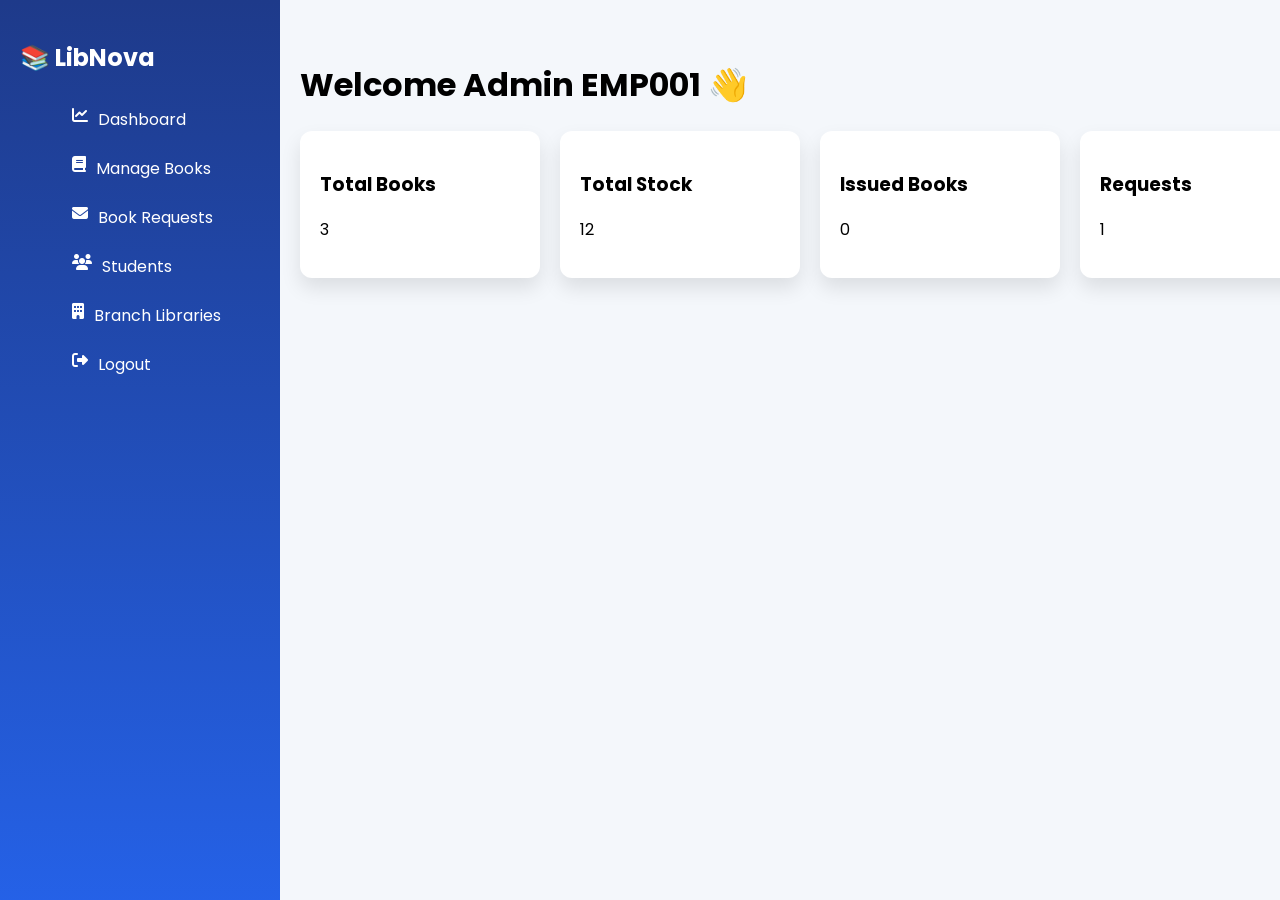
<file: library_management/employee-dashboard.html>
<!DOCTYPE html>
<html lang="en">
<head>

<meta charset="UTF-8">
<meta name="viewport" content="width=device-width, initial-scale=1.0">

<title>LibNova Admin Dashboard</title>

<link rel="stylesheet" href="employee-dashboard.css">

<link href="https://fonts.googleapis.com/css2?family=Poppins:wght@300;400;600&display=swap" rel="stylesheet">

<link rel="stylesheet"
href="https://cdnjs.cloudflare.com/ajax/libs/font-awesome/6.5.0/css/all.min.css">

</head>

<body>

<div class="container">

<!-- SIDEBAR -->

<div class="sidebar">

<h2 class="logo">📚 LibNova</h2>

<ul>

<li onclick="showSection('dashboard')" class="active">
<i class="fa fa-chart-line"></i> Dashboard
</li>

<li onclick="showSection('books')">
<i class="fa fa-book"></i> Manage Books
</li>

<li onclick="showSection('requests')">
<i class="fa fa-envelope"></i> Book Requests
</li>

<li onclick="showSection('students')">
<i class="fa fa-users"></i> Students
</li>

<li onclick="showSection('branches')">
<i class="fa fa-building"></i> Branch Libraries
</li>

<li onclick="logout()">
<i class="fa fa-sign-out-alt"></i> Logout
</li>

</ul>

</div>


<!-- MAIN CONTENT -->

<div class="main-content">

<h1 id="welcomeText"></h1>


<!-- DASHBOARD -->

<div id="dashboardSection" class="section">

<div class="cards">

<div class="card">
<h3>Total Books</h3>
<p id="totalBooks"></p>
</div>

<div class="card">
<h3>Total Stock</h3>
<p id="totalStock"></p>
</div>

<div class="card">
<h3>Issued Books</h3>
<p id="issuedCount"></p>
</div>

<div class="card">
<h3>Requests</h3>
<p id="requestCount"></p>
</div>

</div>

</div>


<!-- MANAGE BOOKS -->

<div id="booksSection" class="section" style="display:none">

<h2>Manage Books</h2>

<div class="form-row">

<input id="titleInput" placeholder="Book Title">
<input id="authorInput" placeholder="Author">

<select id="branchInput">
<option value="Central">Central</option>
<option value="CSE">CSE</option>
<option value="ECE">ECE</option>
<option value="MECH">Mechanical</option>
</select>

<input id="stockInput" type="number" placeholder="Stock">

<button onclick="addBook()">Add Book</button>

</div>

<div id="bookList"></div>

</div>


<!-- REQUESTS -->

<div id="requestsSection" class="section" style="display:none">

<h2>Student Book Requests</h2>

<div id="requestList"></div>

</div>


<!-- STUDENTS -->

<div id="studentsSection" class="section" style="display:none">

<h2>Student Records</h2>

<div id="studentList"></div>

</div>


<!-- BRANCHES -->

<div id="branchesSection" class="section" style="display:none">

<h2>Branch Libraries</h2>

<button onclick="showBranch('Central')">Central</button>
<button onclick="showBranch('CSE')">CSE</button>
<button onclick="showBranch('ECE')">ECE</button>
<button onclick="showBranch('MECH')">Mechanical</button>

<h3 id="branchTitle"></h3>

<div id="branchBooks"></div>

</div>

</div>

</div>


<script>

const employeeId = localStorage.getItem("employeeId") || "EMP001";

document.getElementById("welcomeText").textContent =
"Welcome Admin " + employeeId + " 👋";


/* DEFAULT BOOK DATA */

if(!localStorage.getItem("books")){

localStorage.setItem("books",JSON.stringify([

{id:1,title:"Data Structures",author:"Mark Allen",branch:"CSE",stock:5},
{id:2,title:"Operating Systems",author:"Galvin",branch:"CSE",stock:3},
{id:3,title:"DBMS",author:"Korth",branch:"Central",stock:4}

]));

}


/* REQUEST DATA */

if(!localStorage.getItem("requests")){
localStorage.setItem("requests",JSON.stringify([
{student:"y23cd084",bookId:1}
]));
}

if(!localStorage.getItem("issuedBooks")){
localStorage.setItem("issuedBooks",JSON.stringify([]));
}


/* STORAGE HELPERS */

function getBooks(){
return JSON.parse(localStorage.getItem("books"));
}

function getRequests(){
return JSON.parse(localStorage.getItem("requests"));
}

function getIssued(){
return JSON.parse(localStorage.getItem("issuedBooks"));
}


/* NAVIGATION */

function showSection(section){

document.querySelectorAll(".section")
.forEach(s=>s.style.display="none");

document.getElementById(section+"Section").style.display="block";

}


/* DASHBOARD */

function loadDashboard(){

let books=getBooks();
let issued=getIssued();
let requests=getRequests();

document.getElementById("totalBooks").textContent=books.length;

document.getElementById("totalStock").textContent=
books.reduce((sum,b)=>sum+b.stock,0);

document.getElementById("issuedCount").textContent=issued.length;

document.getElementById("requestCount").textContent=requests.length;

}


/* BOOK LIST */

function loadBooks(){

let books=getBooks();

let container=document.getElementById("bookList");

container.innerHTML="";

books.forEach((b,i)=>{

container.innerHTML+=`

<div class="book-card">

<b>${b.title}</b> (${b.author})
<br>
Branch: ${b.branch || "Central"}
<br>
Stock: ${b.stock}

<button onclick="deleteBook(${i})">Delete</button>

</div>

`;

});

}


/* ADD BOOK */

function addBook(){

let books=getBooks();

let title=document.getElementById("titleInput").value;
let author=document.getElementById("authorInput").value;
let branch=document.getElementById("branchInput").value;
let stock=parseInt(document.getElementById("stockInput").value);

books.push({
id:Date.now(),
title,
author,
branch,
stock
});

localStorage.setItem("books",JSON.stringify(books));

loadBooks();
loadDashboard();

}


/* DELETE BOOK */

function deleteBook(i){

let books=getBooks();

books.splice(i,1);

localStorage.setItem("books",JSON.stringify(books));

loadBooks();
loadDashboard();

}


/* REQUEST LIST */

function loadRequests(){

let requests=getRequests();
let books=getBooks();

let container=document.getElementById("requestList");

container.innerHTML="";

requests.forEach((r,i)=>{

let book=books.find(b=>b.id===r.bookId);

container.innerHTML+=`

<div class="book-card">

${r.student} requested ${book.title}

<button onclick="approve(${i})">Approve</button>

</div>

`;

});

}


/* STUDENTS */

function loadStudents(){

let issued=getIssued();

let map={};

issued.forEach(b=>{
map[b.student]=(map[b.student]||0)+1;
});

let container=document.getElementById("studentList");

container.innerHTML="";

for(let s in map){

container.innerHTML+=`

<div class="book-card">

Student: ${s}
<br>
Books Issued: ${map[s]}

</div>

`;

}

}


/* BRANCH VIEW */

function showBranch(branch){

let books=getBooks();

let container=document.getElementById("branchBooks");

container.innerHTML="";

document.getElementById("branchTitle").textContent =
branch+" Library Books";

books.filter(b=>b.branch===branch)
.forEach(b=>{

container.innerHTML+=`

<div class="book-card">

${b.title}
<br>
Author: ${b.author}
<br>
Stock: ${b.stock}

</div>

`;

});

}


/* INITIAL LOAD */

loadDashboard();
loadBooks();
loadRequests();
loadStudents();


/* LOGOUT */

function logout(){

localStorage.removeItem("employeeId");

window.location.href="index.html";

}

</script>

</body>
</html>
</file>
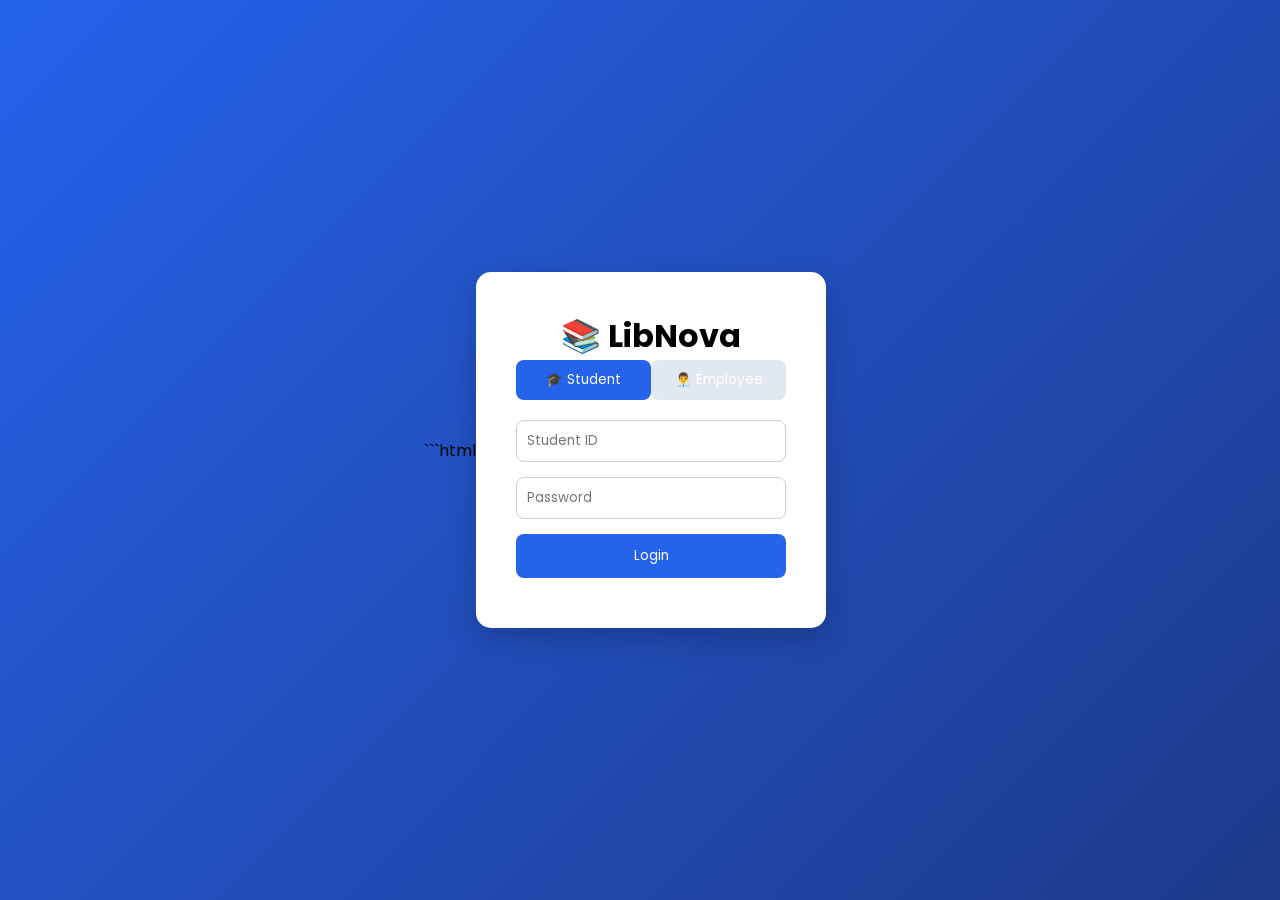
<file: library_management/login.html>
```html
<!DOCTYPE html>
<html lang="en">
<head>

<meta charset="UTF-8">
<meta name="viewport" content="width=device-width, initial-scale=1.0">

<title>LibNova Login Portal</title>

<link rel="stylesheet" href="login.css">

<link href="https://fonts.googleapis.com/css2?family=Poppins:wght@300;400;600&display=swap" rel="stylesheet">

<link rel="stylesheet" href="https://cdnjs.cloudflare.com/ajax/libs/font-awesome/6.5.0/css/all.min.css">

</head>

<body>

<div class="login-container">

<div class="login-box">

<h1>📚 LibNova</h1>

<div class="tabs">

<button class="tab active" onclick="switchTab('student')">🎓 Student</button>

<button class="tab" onclick="switchTab('employee')">👨‍💼 Employee</button>

</div>


<div id="studentForm" class="form active">

<input id="studentId" placeholder="Student ID">

<input type="password" id="studentPass" placeholder="Password">

<button onclick="studentLogin()">Login</button>

</div>


<div id="employeeForm" class="form">

<input id="empId" placeholder="Employee ID">

<input type="password" id="empPass" placeholder="Password">

<button onclick="employeeLogin()">Login</button>

</div>

<p id="errorMsg"></p>

</div>

</div>

<script>

function switchTab(type){

document.querySelectorAll(".tab").forEach(t=>t.classList.remove("active"));
document.querySelectorAll(".form").forEach(f=>f.classList.remove("active"));

if(type==="student"){
document.querySelectorAll(".tab")[0].classList.add("active");
document.getElementById("studentForm").classList.add("active");
}else{
document.querySelectorAll(".tab")[1].classList.add("active");
document.getElementById("employeeForm").classList.add("active");
}

}

function studentLogin(){

let id=document.getElementById("studentId").value.trim().toLowerCase();
let pass=document.getElementById("studentPass").value.trim();

const validStudents=["y23cd084","y23cd090"];

if(validStudents.includes(id) && pass==="1234"){

localStorage.setItem("studentId",id);

window.location.href="student.html";

}else{

document.getElementById("errorMsg").textContent="Invalid Student Login";

}

}

function employeeLogin(){

let id=document.getElementById("empId").value.trim().toUpperCase();
let pass=document.getElementById("empPass").value.trim();

const validEmployees=["EMP001","EMP002","EMP003"];

if(validEmployees.includes(id) && pass==="1234"){

localStorage.setItem("employeeId",id);

window.location.href="employee-dashboard.html";

}else{

document.getElementById("errorMsg").textContent="Invalid Employee Login";

}

}

</script>

</body>
</html>
</file>
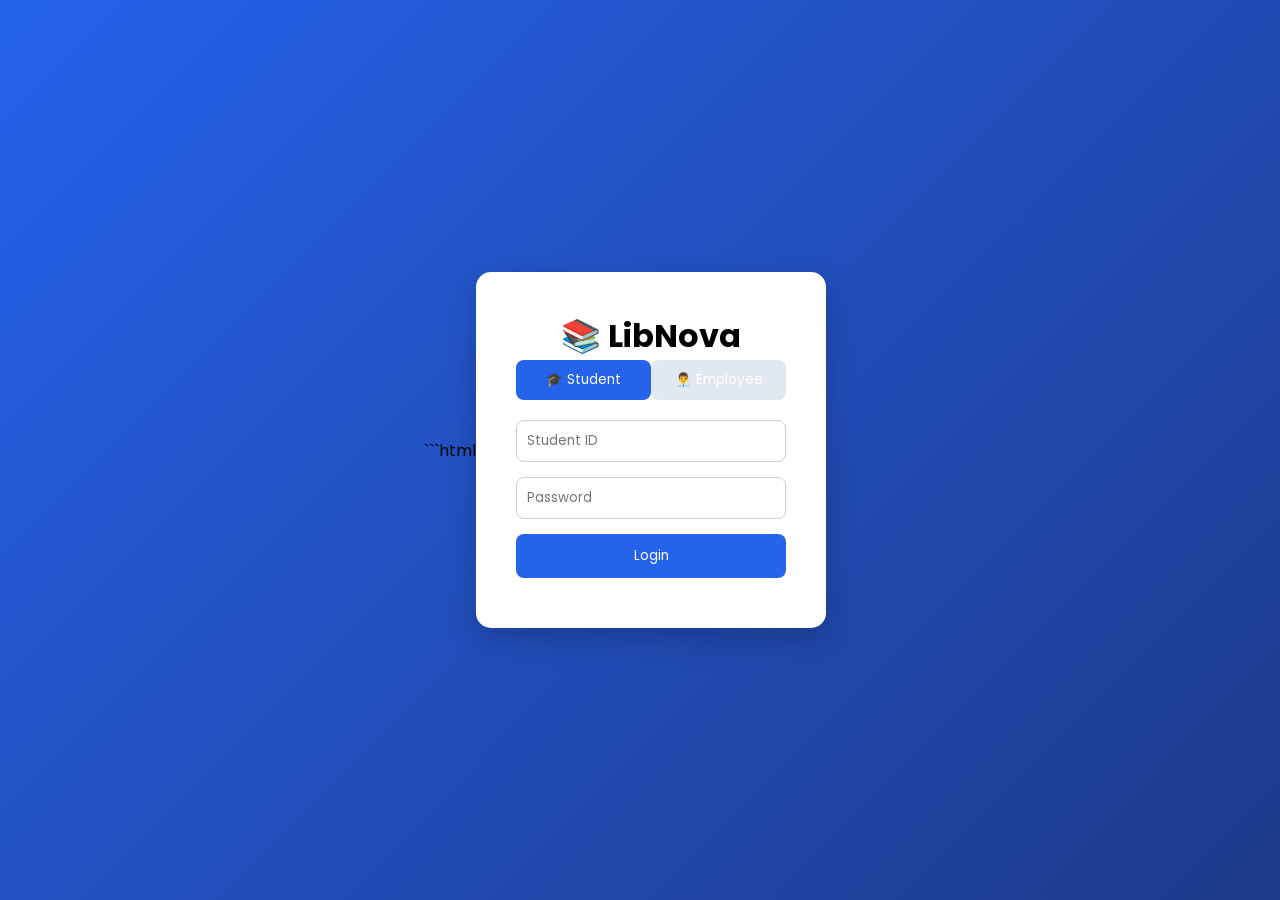
<file: library_management/student.html>
<!DOCTYPE html>
<html lang="en">
<head>

<meta charset="UTF-8">
<meta name="viewport" content="width=device-width, initial-scale=1.0">

<title>LibNova Student Portal</title>

<link rel="stylesheet" href="student-dashboard.css">

<link href="https://fonts.googleapis.com/css2?family=Poppins:wght@300;400;600&display=swap" rel="stylesheet">

<link rel="stylesheet"
href="https://cdnjs.cloudflare.com/ajax/libs/font-awesome/6.5.0/css/all.min.css">

</head>

<body>

<div class="container">

<div class="sidebar">

<h2 class="logo">📚 <span>LibNova</span></h2>

<ul>

<li onclick="showSection(event,'dashboard')" class="active">
<i class="fa fa-chart-line"></i> Dashboard
</li>

<li onclick="showSection(event,'search')">
<i class="fa fa-book"></i> Search Books
</li>

<li onclick="showSection(event,'requests')">
<i class="fa fa-envelope"></i> My Requests
</li>

<li onclick="showSection(event,'mybooks')">
<i class="fa fa-book-open"></i> Issued Books
</li>

<li onclick="showSection(event,'activity')">
<i class="fa fa-clock"></i> Activity
</li>

<li onclick="showSection(event,'profile')">
<i class="fa fa-user"></i> Profile
</li>

<li onclick="logout()">
<i class="fa fa-sign-out-alt"></i> Logout
</li>

</ul>

</div>

<div class="main-content">

<h1 id="welcomeText"></h1>

<!-- DASHBOARD -->

<div id="dashboardSection" class="section">

<h2>📊 Library Overview</h2>

<div class="cards">

<div class="card">
<h3>Requests</h3>
<p id="requestCount">0</p>
</div>

<div class="card">
<h3>Issued Books</h3>
<p id="issuedCount">0</p>
</div>

<div class="card">
<h3>Total Fine</h3>
<p>₹<span id="fine">0</span></p>
</div>

</div>

</div>

<!-- SEARCH -->

<div id="searchSection" class="section" style="display:none">

<h2>🔎 Search Books</h2>

<input id="searchInput"
placeholder="Search books..."
onkeyup="loadBooks()">

<select id="branchFilter" onchange="loadBooks()">

<option value="All">All Branches</option>
<option value="CSE">CSE</option>
<option value="ECE">ECE</option>
<option value="MECH">MECH</option>

</select>

<div id="bookList" class="book-grid"></div>

</div>

<!-- REQUESTS -->

<div id="requestsSection" class="section" style="display:none">

<h2>📨 My Book Requests</h2>

<div id="requestList"></div>

</div>

<!-- ISSUED BOOKS -->

<div id="mybooksSection" class="section" style="display:none">

<h2>📚 Issued Books</h2>

<div id="issuedList"></div>

</div>

<!-- ACTIVITY -->

<div id="activitySection" class="section" style="display:none">

<h2>📜 Activity</h2>

<div id="activityList"></div>

</div>

<!-- PROFILE -->

<div id="profileSection" class="section" style="display:none">

<h2>👤 Profile</h2>

<p>ID: <span id="profileId"></span></p>
<p>Email: <span id="profileEmail"></span></p>

</div>

</div>
</div>

<script>

const studentId = localStorage.getItem("studentId");

if(!studentId){
window.location.href="login.html";
}

document.getElementById("welcomeText").textContent =
"Welcome "+studentId+" 👋";

/* BOOK DATABASE */

const books=[

{id:1,title:"Data Structures",author:"Mark Allen",branch:"CSE",stock:5},
{id:2,title:"Operating Systems",author:"Galvin",branch:"CSE",stock:4},
{id:3,title:"DBMS",author:"Korth",branch:"CSE",stock:6},

{id:4,title:"Signals & Systems",author:"Oppenheim",branch:"ECE",stock:3},
{id:5,title:"Digital Electronics",author:"Mano",branch:"ECE",stock:4},

{id:6,title:"Thermodynamics",author:"Cengel",branch:"MECH",stock:2}

];

/* STORAGE */

if(!localStorage.getItem("requests"))
localStorage.setItem("requests",JSON.stringify([]));

if(!localStorage.getItem("issued"))
localStorage.setItem("issued",JSON.stringify([]));

if(!localStorage.getItem("activity"))
localStorage.setItem("activity",JSON.stringify([]));

/* NAVIGATION */

function showSection(e,section){

document.querySelectorAll(".section")
.forEach(s=>s.style.display="none");

document.getElementById(section+"Section").style.display="block";

document.querySelectorAll(".sidebar li")
.forEach(li=>li.classList.remove("active"));

e.currentTarget.classList.add("active");

loadBooks();
loadRequests();
loadIssued();
loadActivity();
updateDashboard();

}

/* SEARCH */

function loadBooks(){

let query=document.getElementById("searchInput").value.toLowerCase();
let branch=document.getElementById("branchFilter").value;

let container=document.getElementById("bookList");
container.innerHTML="";

books
.filter(b=>
(b.title.toLowerCase().includes(query) ||
b.author.toLowerCase().includes(query))
&& (branch==="All" || b.branch===branch)
)

.forEach(book=>{

container.innerHTML+=`

<div class="book-card">

<h3>${book.title}</h3>

<p>${book.author}</p>

<p>Branch: ${book.branch}</p>

<p>Stock: ${book.stock}</p>

<button onclick="requestBook(${book.id})">
Request Book
</button>

</div>

`;

});

}

/* REQUEST BOOK */

function requestBook(id){

let req=JSON.parse(localStorage.getItem("requests"));
let book=books.find(b=>b.id===id);

req.push({
student:studentId,
bookId:id,
title:book.title
});

localStorage.setItem("requests",JSON.stringify(req));

addActivity("Requested "+book.title);

alert("Request sent to librarian");

updateDashboard();
}

/* LOAD REQUESTS */

function loadRequests(){

let req=JSON.parse(localStorage.getItem("requests"));

let container=document.getElementById("requestList");
container.innerHTML="";

req
.filter(r=>r.student===studentId)
.forEach(r=>{

container.innerHTML+=`

<div class="data-card">

${r.title}

<span>Pending Approval</span>

</div>

`;

});

}

/* ISSUED */

function loadIssued(){

let issued=JSON.parse(localStorage.getItem("issued"));

let container=document.getElementById("issuedList");
container.innerHTML="";

issued
.filter(b=>b.student===studentId)
.forEach(b=>{

container.innerHTML+=`

<div class="data-card">

${b.title}

</div>

`;

});

}

/* ACTIVITY */

function addActivity(text){

let act=JSON.parse(localStorage.getItem("activity"));

act.unshift({
text:text,
time:new Date().toLocaleString()
});

localStorage.setItem("activity",JSON.stringify(act));

}

function loadActivity(){

let act=JSON.parse(localStorage.getItem("activity"));

let container=document.getElementById("activityList");
container.innerHTML="";

act.forEach(a=>{

container.innerHTML+=`
<p>${a.text} — ${a.time}</p>
`;

});

}

/* DASHBOARD */

function updateDashboard(){

let req=JSON.parse(localStorage.getItem("requests"));
let issued=JSON.parse(localStorage.getItem("issued"));

document.getElementById("requestCount").textContent =
req.filter(r=>r.student===studentId).length;

document.getElementById("issuedCount").textContent =
issued.filter(b=>b.student===studentId).length;

}

/* PROFILE */

document.getElementById("profileId").textContent=studentId;
document.getElementById("profileEmail").textContent=studentId+"@college.edu";

/* LOGOUT */

function logout(){

localStorage.removeItem("studentId");

window.location.href="index.html";

}

updateDashboard();
loadBooks();

</script>

</body>
</html>
</file>
<file: library_management/employee-dashboard.css>
body{
font-family:Poppins;
background:#f4f7fb;
margin:0;
}

.sidebar{
width:240px;
height:100vh;
background:linear-gradient(180deg,#1e3a8a,#2563eb);
color:white;
position:fixed;
top:0;
left:0;
padding:20px;
}

.sidebar li{
list-style:none;
padding:12px;
cursor:pointer;
display:flex;
gap:10px;
}

.sidebar li:hover{
background:rgba(255,255,255,0.2);
border-radius:8px;
}

.main-content{
margin-left:260px;
padding:40px;
width:calc(100% - 260px);
}

.cards{
display:grid;
grid-template-columns:repeat(auto-fit,minmax(220px,1fr));
gap:20px;
margin-top:20px;
}

.card{
background:white;
padding:20px;
border-radius:12px;
box-shadow:0 10px 20px rgba(0,0,0,0.1);
}

.book-card{
background:white;
padding:20px;
border-radius:10px;
box-shadow:0 10px 20px rgba(0,0,0,0.1);
margin-top:15px;
}

button{
margin-top:10px;
padding:8px 16px;
border:none;
background:#2563eb;
color:white;
border-radius:8px;
cursor:pointer;
}
</file>
<file: library_management/login.css>
*{
margin:0;
padding:0;
box-sizing:border-box;
font-family:'Poppins',sans-serif;
}

body{
height:100vh;
display:flex;
justify-content:center;
align-items:center;
background:linear-gradient(135deg,#2563eb,#1e3a8a);
}

.login-container{
width:380px;
}

.login-card{
background:white;
padding:35px;
border-radius:15px;
box-shadow:0 10px 30px rgba(0,0,0,0.2);
text-align:center;
}

.login-card h1{
margin-bottom:20px;
color:#2563eb;
}

.tabs{
display:flex;
margin-bottom:20px;
}

.tab{
flex:1;
padding:10px;
border:none;
cursor:pointer;
background:#e2e8f0;
}

.tab.active{
background:#2563eb;
color:white;
}

.form{
display:none;
}

.form.active{
display:block;
}

.input-box{
position:relative;
margin-bottom:15px;
}

.input-box i{
position:absolute;
left:10px;
top:12px;
color:#64748b;
}

.input-box input{
width:100%;
padding:10px 35px;
border-radius:8px;
border:1px solid #cbd5f5;
outline:none;
}

.login-btn{
width:100%;
padding:12px;
background:#2563eb;
border:none;
border-radius:8px;
color:white;
cursor:pointer;
font-weight:600;
}

.login-btn:hover{
background:#1e40af;
}

#errorMsg{
color:red;
margin-top:10px;
}

.back-home{
display:block;
margin-top:20px;
color:#2563eb;
text-decoration:none;
}

```css
body{
height:100vh;
display:flex;
justify-content:center;
align-items:center;
background:linear-gradient(135deg,#2563eb,#1e3a8a);
font-family:Poppins;
}

.login-box{
background:white;
padding:40px;
border-radius:15px;
width:350px;
text-align:center;
box-shadow:0 10px 30px rgba(0,0,0,0.2);
}

.tabs{
display:flex;
margin-bottom:20px;
}

.tab{
flex:1;
padding:10px;
border:none;
cursor:pointer;
background:#e2e8f0;
}

.tab.active{
background:#2563eb;
color:white;
}

.form{
display:none;
}

.form.active{
display:block;
}

input{
width:100%;
padding:10px;
margin-bottom:15px;
border-radius:8px;
border:1px solid #ccc;
}

button{
width:100%;
padding:12px;
background:#2563eb;
border:none;
border-radius:8px;
color:white;
cursor:pointer;
}
```
</file>
<file: library_management/student-dashboard.css>
*{
margin:0;
padding:0;
box-sizing:border-box;
font-family:'Poppins',sans-serif;
}

/* BODY */

body{
background:#f1f5f9;
color:#1e293b;
}

/* CONTAINER */

.container{
display:flex;
min-height:100vh;
}

/* SIDEBAR */

.sidebar{
width:240px;
background:linear-gradient(180deg,#1e3a8a,#2563eb);
color:white;
padding:30px 20px;
position:fixed;
height:100vh;
box-shadow:4px 0 15px rgba(0,0,0,0.1);
}

/* LOGO */

.logo{
font-size:26px;
font-weight:700;
margin-bottom:35px;
letter-spacing:1px;
}

.logo span{
color:#38bdf8;
}

/* MENU */

.sidebar ul{
list-style:none;
}

.sidebar ul li{
padding:14px;
margin-bottom:8px;
border-radius:10px;
cursor:pointer;
transition:0.3s;
display:flex;
align-items:center;
gap:10px;
}

.sidebar ul li:hover{
background:rgba(255,255,255,0.2);
}

.sidebar ul li.active{
background:white;
color:#2563eb;
font-weight:600;
}

/* MAIN */

.main-content{
margin-left:240px;
padding:40px;
width:calc(100% - 240px);
}

.main-content h1{
margin-bottom:25px;
}

/* DASHBOARD CARDS */

.cards{
display:grid;
grid-template-columns:repeat(auto-fit,minmax(220px,1fr));
gap:25px;
margin-bottom:40px;
}

.card{
background:white;
padding:25px;
border-radius:15px;
box-shadow:0 10px 25px rgba(0,0,0,0.08);
transition:0.3s;
text-align:center;
border-top:4px solid #2563eb;
}

.card:hover{
transform:translateY(-6px);
box-shadow:0 15px 35px rgba(0,0,0,0.12);
}

.card h3{
margin-bottom:8px;
font-size:16px;
color:#475569;
}

.card p{
font-size:24px;
font-weight:600;
}

/* SEARCH */

#searchInput{
padding:10px;
border-radius:8px;
border:1px solid #ccc;
margin-right:10px;
outline:none;
}

#branchFilter{
padding:10px;
border-radius:8px;
border:1px solid #ccc;
outline:none;
}

/* BOOK GRID */

.book-grid{
display:grid;
grid-template-columns:repeat(auto-fit,minmax(220px,1fr));
gap:20px;
margin-top:20px;
}

/* BOOK CARD */

.book-card{
background:white;
padding:20px;
border-radius:12px;
box-shadow:0 10px 25px rgba(0,0,0,0.08);
transition:0.3s;
border-left:4px solid #2563eb;
}

.book-card:hover{
transform:translateY(-5px);
box-shadow:0 15px 35px rgba(0,0,0,0.15);
}

.book-card h3{
margin-bottom:6px;
font-size:17px;
}

.book-card p{
font-size:14px;
color:#475569;
margin-bottom:5px;
}

/* BUTTON */

button{
margin-top:10px;
padding:8px 16px;
border:none;
border-radius:25px;
background:linear-gradient(45deg,#2563eb,#38bdf8);
color:white;
cursor:pointer;
transition:0.3s;
}

button:hover{
transform:translateY(-2px);
box-shadow:0 10px 20px rgba(37,99,235,0.4);
}

/* DATA CARD */

.data-card{
background:white;
padding:18px;
border-radius:10px;
box-shadow:0 8px 20px rgba(0,0,0,0.08);
margin-bottom:12px;
display:flex;
justify-content:space-between;
align-items:center;
}

/* PROFILE */

.profile-card{
background:white;
padding:25px;
border-radius:12px;
box-shadow:0 10px 25px rgba(0,0,0,0.08);
width:350px;
}

/* DARK MODE */

.dark{
background:#0f172a;
color:white;
}

.dark .card,
.dark .book-card,
.dark .data-card,
.dark .profile-card{
background:#1e293b;
color:white;
}

/* RESPONSIVE */

@media(max-width:768px){

.sidebar{
width:200px;
}

.main-content{
margin-left:200px;
width:calc(100% - 200px);
padding:20px;
}

.cards{
grid-template-columns:repeat(auto-fit,minmax(180px,1fr));
}

}
</file>
